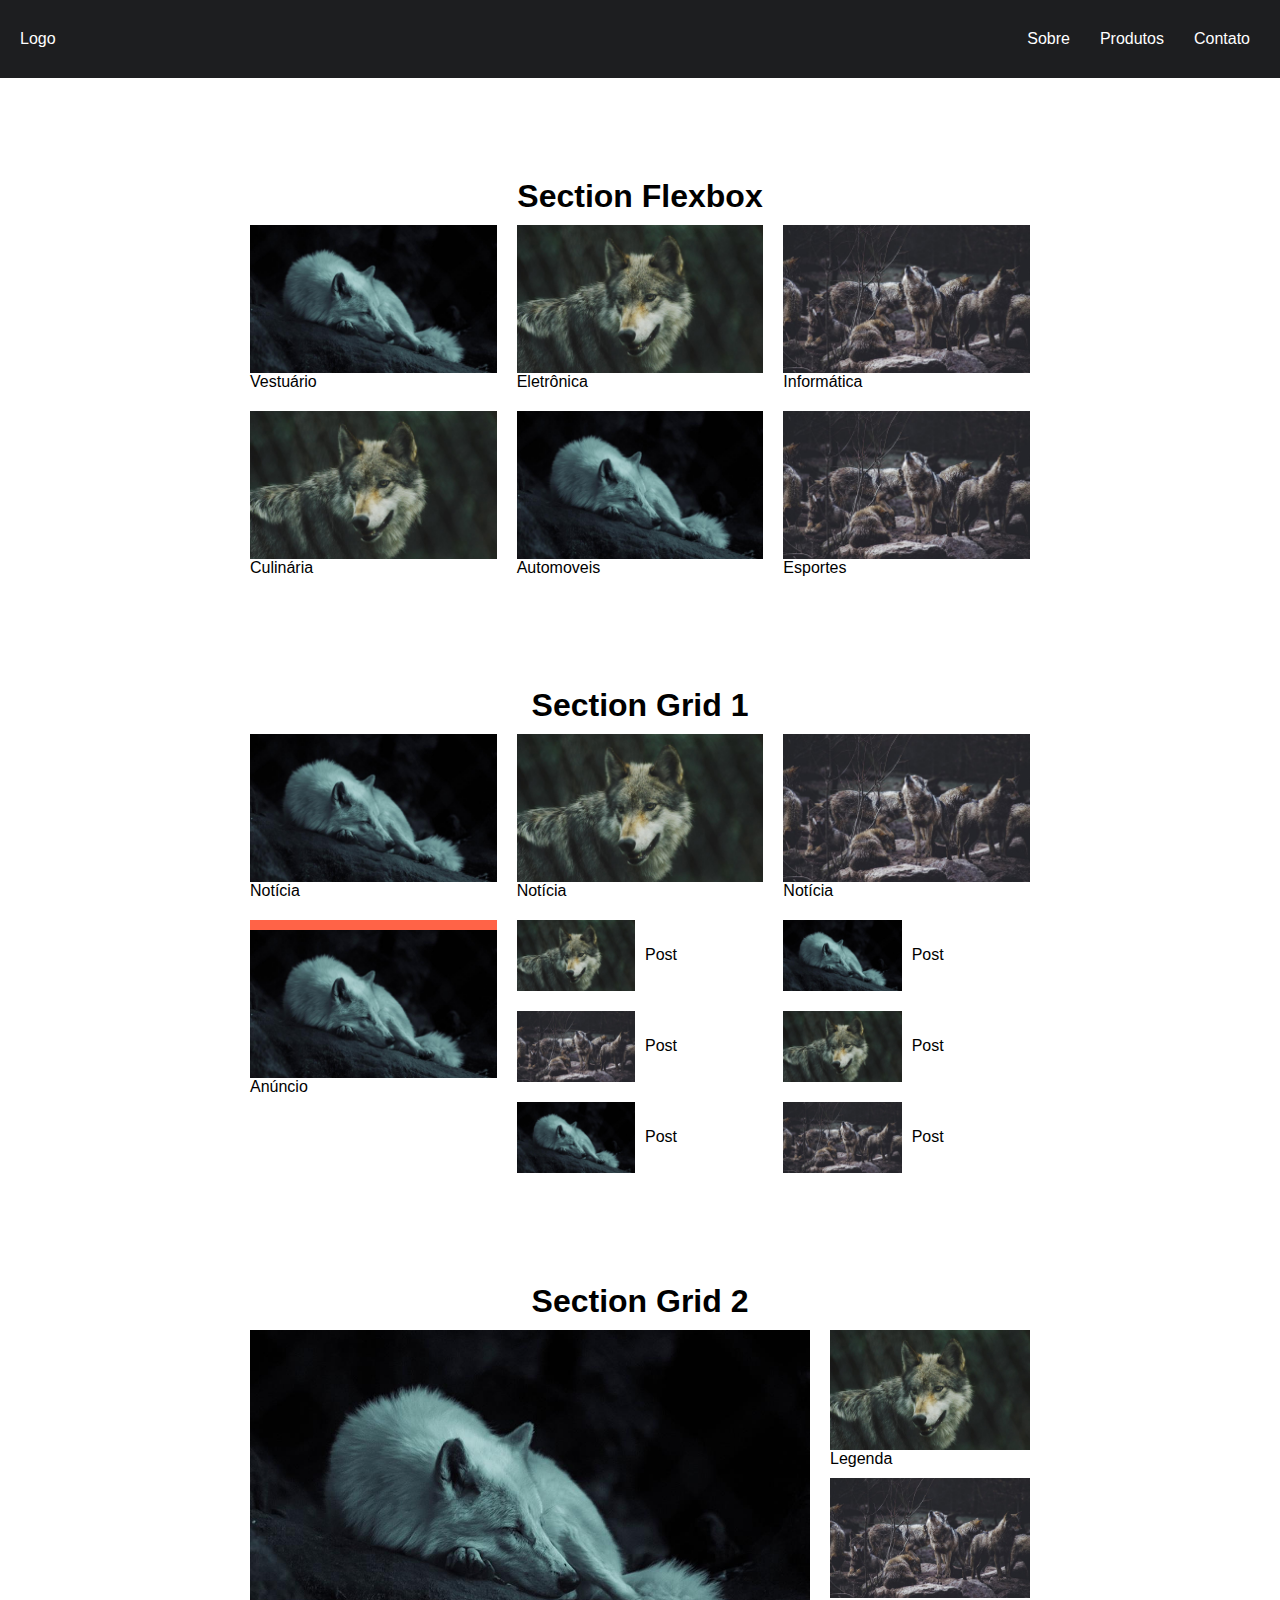
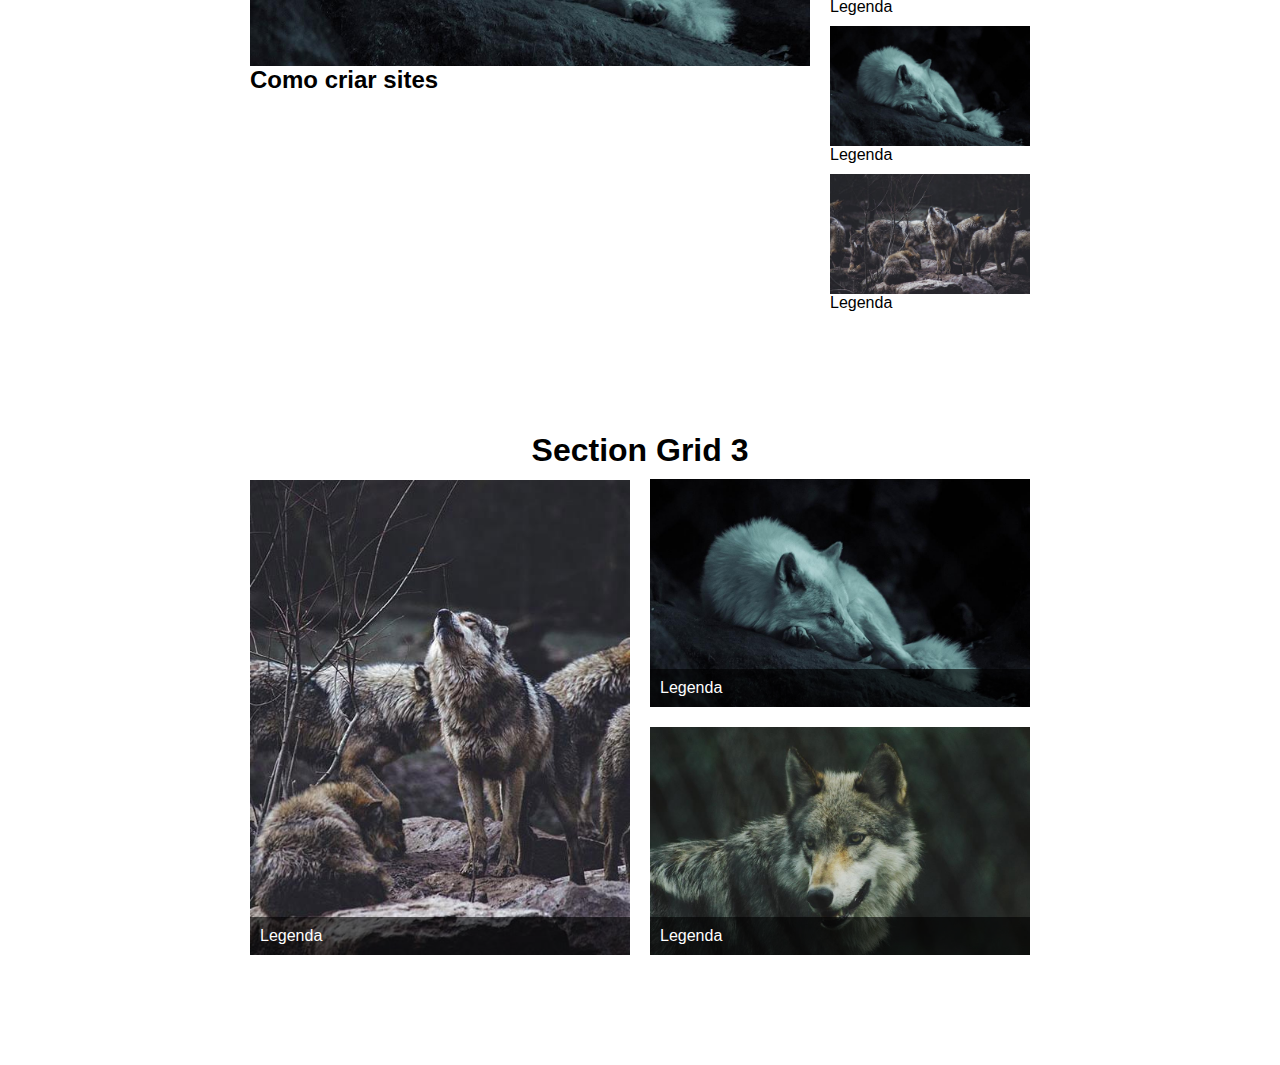
<file: 03 - layout-grid-flexbox/index.html>
<!DOCTYPE html>
<html lang="pt-br">
<head>
    <meta charset="UTF-8">
    <meta name="viewport" content="width=device-width, initial-scale=1.0">
    <title>Document</title>

    <link rel="stylesheet" href="./src/styles/reset.css">
    <link rel="stylesheet" href="./src/styles/main.css">

</head>
<body>
    
    <!-- header.header>a{Logo}+nav>ul.menu>li*3>a -->
    <header class="header">
        <a href="/">Logo</a>
        <nav>
            <ul class="menu">
                <li><a href="/">Sobre</a></li>
                <li><a href="/">Produtos</a></li>
                <li><a href="/">Contato</a></li>
            </ul>
        </nav>
    </header>

    <h1>Section Flexbox</h1>

    <section class="flex">
        <div>
            <img src="./src/img/lobo1.jpg" alt="lobo1" />
            <p>Vestuário</p>
        </div>
        <div>
            <img src="./src/img/lobo2.jpg" alt="lobo2" />
            <p>Eletrônica</p>
        </div>
        <div>
            <img src="./src/img/lobo3.jpg" alt="lobo3" />
            <p>Informática</p>
        </div>
        <div>
            <img src="./src/img/lobo2.jpg" alt="lobo2" />
            <p>Culinária</p>
        </div>
        <div>
            <img src="./src/img/lobo1.jpg" alt="lobo1" />
            <p>Automoveis</p>
        </div>
        <div>
            <img src="./src/img/lobo3.jpg" alt="lobo3" />
            <p>Esportes</p>
        </div>
        
    </section>
    
    <h1>Section Grid 1</h1>

    <section class="grid1"> 
        <div>
            <img src="./src/img/lobo1.jpg" alt="lobo1" />
            <p>Notícia</p>
        </div>
        <div>
            <img src="./src/img/lobo2.jpg" alt="lobo2" />
            <p>Notícia</p>
        </div>
        <div>
            <img src="./src/img/lobo3.jpg" alt="lobo3" />
            <p>Notícia</p>
        </div>
        <div>
            <img src="./src/img/lobo2.jpg" alt="lobo2" />
            <p>Post</p>
        </div>
        <div>
            <img src="./src/img/lobo1.jpg" alt="lobo1" />
            <p>Post</p>
        </div>
        <div>
            <img src="./src/img/lobo3.jpg" alt="lobo3" />
            <p>Post</p>
        </div>
        <div>
            <img src="./src/img/lobo2.jpg" alt="lobo2" />
            <p>Post</p>
        </div>
        <div>
            <img src="./src/img/lobo1.jpg" alt="lobo1" />
            <p>Post</p>
        </div>
        <div>
            <img src="./src/img/lobo3.jpg" alt="lobo3" />
            <p>Post</p>
        </div>
        <div class="anuncio">
            <img src="./src/img/lobo1.jpg" alt="lobo1" />
            <p>Anúncio</p>
        </div>
    </section>

    <h1>Section Grid 2</h1>

    <section class="grid2">
        <div class="video">
            <img src="./src/img/lobo1.jpg" alt="lobo1" />
            <h2>Como criar sites</h2>
        </div>
        <div class="sidebar">
            <div>
                <img src="./src/img/lobo2.jpg" alt="lobo2" />
                <p>Legenda</p>
            </div>
            <div>
                <img src="./src/img/lobo3.jpg" alt="lobo3" />
                <p>Legenda</p>
            </div>
            <div>
                <img src="./src/img/lobo1.jpg" alt="lobo1" />
                <p>Legenda</p>
            </div>
            <div>
                <img src="./src/img/lobo3.jpg" alt="lobo3" />
                <p>Legenda</p>
            </div>
        </div>
    </section>

    <h1>Section Grid 3</h1>

    <section class="grid3">
        <div class="grid3-item">
            <img src="./src/img/lobo4.jpg" alt="lobo4" />
            <p>Legenda</p>
        </div>
        <div class="grid3-item">
            <img src="./src/img/lobo1.jpg" alt="lobo1" />
            <p>Legenda</p>
        </div>
        <div class="grid3-item">
            <img src="./src/img/lobo2.jpg" alt="lobo2" />
            <p>Legenda</p>
        </div>
    </section>

</body>
</html>
</file>
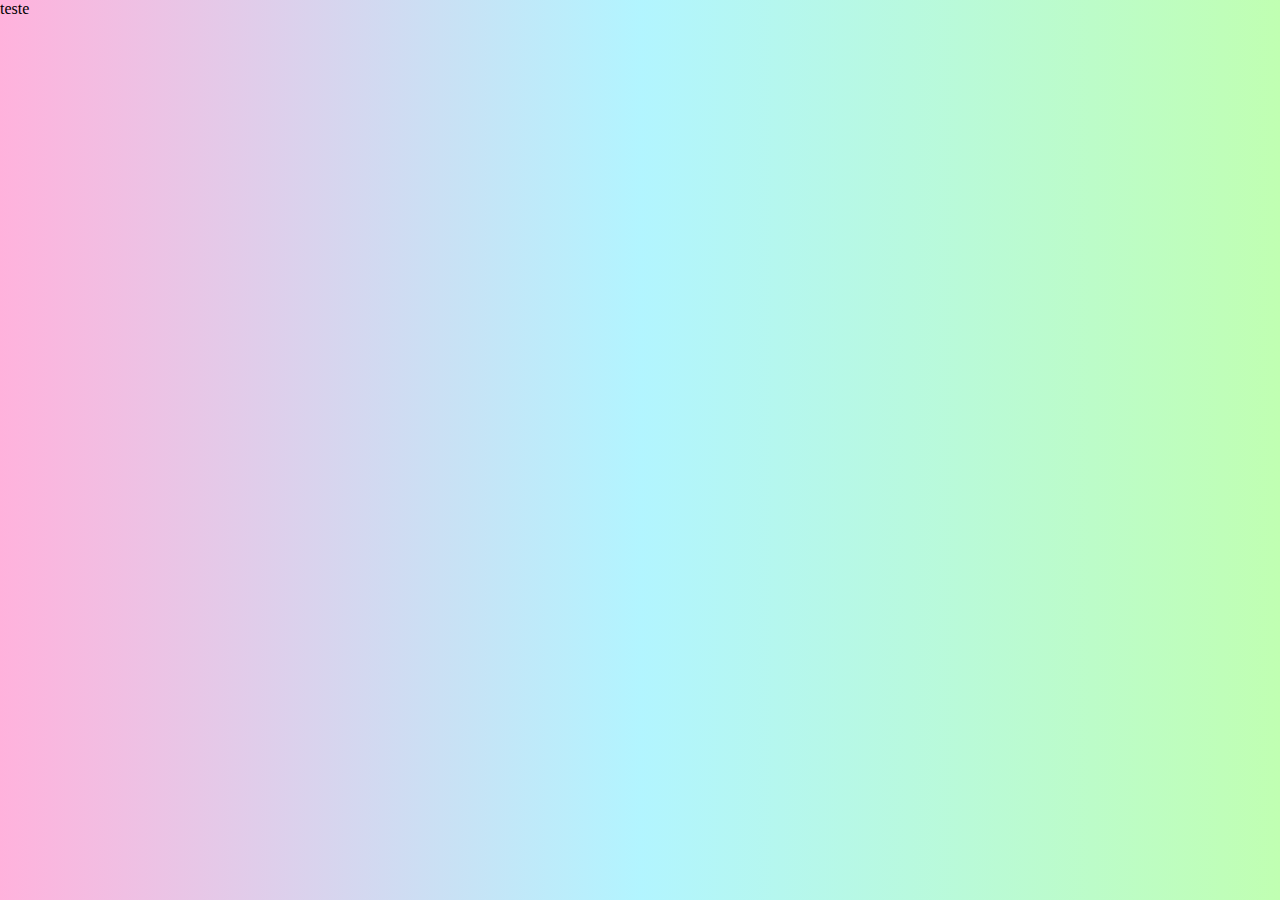
<file: 01 - intro-css-grid/css-grid-01.html>
<!DOCTYPE html>
<html lang="pt-br">
<head>
    <meta charset="UTF-8">
    <meta name="viewport" content="width=device-width, initial-scale=1.0">

    <title>Document</title>
    
    <link rel="stylesheet" href="css-grid-01.css">

</head>
<body>

    <section>
        <div class="gridContainer">
            <div class="gridItem">
                <p>teste</p>
            </div>
        </div>
    </section>






    <!-- <div class="sol"></div>
    <div class="lua">
        <div class="n1"></div>
        <div class="n2"></div>
        <div class="n3"></div>
    </div> -->

</body>
</html>
</file>
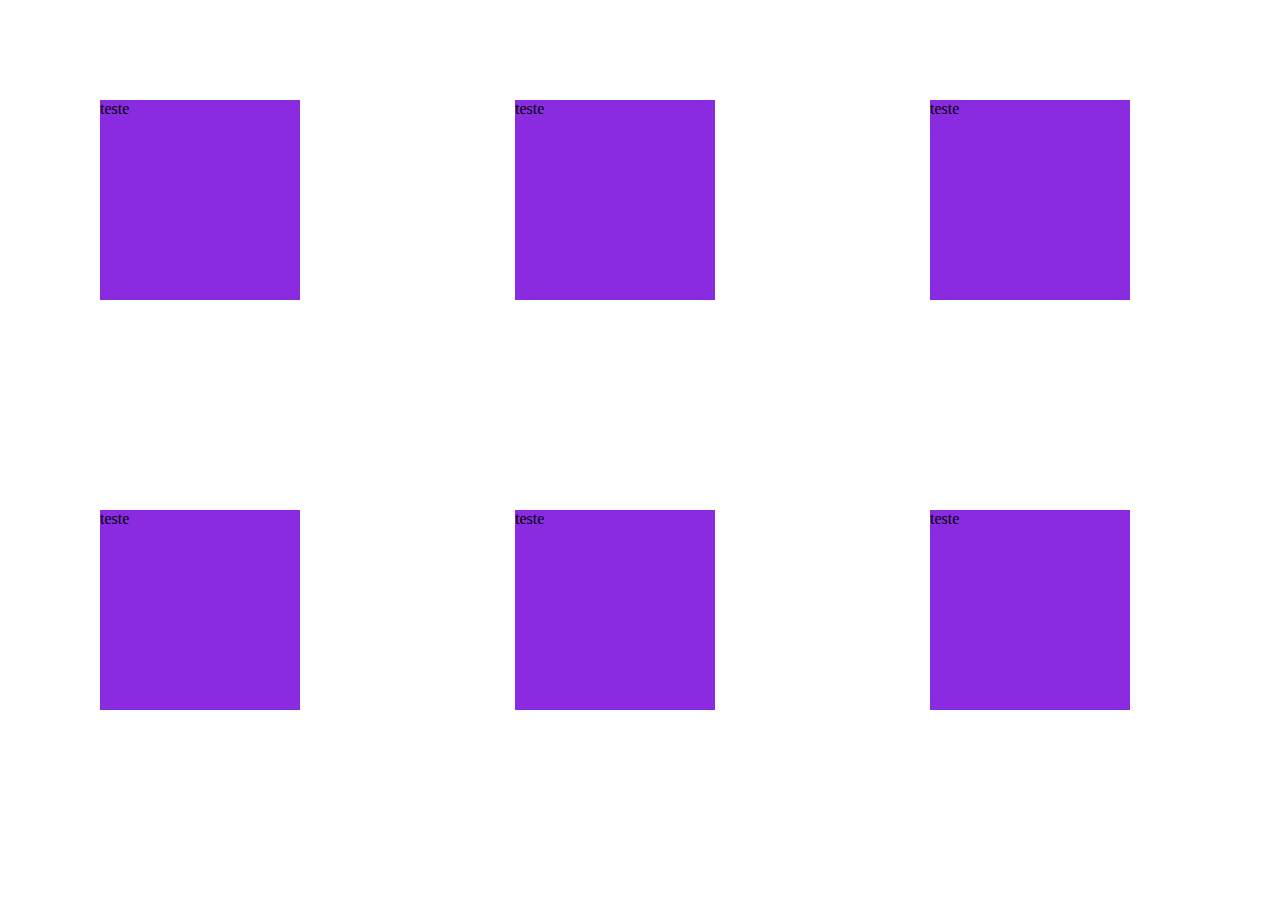
<file: 01. 2 - intro-css-grid/css-grid-01.html>
<!DOCTYPE html>
<html lang="pt-br">
<head>
    <meta charset="UTF-8">
    <meta name="viewport" content="width=device-width, initial-scale=1.0">

    <title>Document</title>
    
    <link rel="stylesheet" href="css-grid-01.css">

</head>
<body>

    <section>
        <div class="gridConteiner">
            <div class="gridItem">
                <p>teste</p>
            </div>
            <div class="gridItem">
                <p>teste</p>
            </div>
            <div class="gridItem">
                <p>teste</p>
            </div>
            <div class="gridItem">
                <p>teste</p>
            </div>
            <div class="gridItem">
                <p>teste</p>
            </div>
            <div class="gridItem">
                <p>teste</p>
            </div>
        </div>
    </section>


</body>
</html>
</file>
<file: 03 - layout-grid-flexbox/src/styles/main.css>
.header{
    background: #1d1e20;
    display: flex;
    flex-wrap: wrap;
    justify-content: space-between;
    align-items: center;
    padding: 20px;
}

.menu{
    display: flex;
}

.menu li{
    margin-left: 10px;
}

.menu li a {
    display: block;
    padding: 10px;
}

.flex{
    display: flex;
    flex-wrap: wrap;
    max-width: 800px;
    margin: 0 auto;
}

.flex > div{
    flex: 1 1 200px;
    margin: 10px;
}

/* CSS GROD 1 */
.grid1{
    display: grid;
    grid-template-columns: repeat(3, 1fr);
    max-width: 800px;
    padding: 10px;
    margin: 0 auto;
    grid-gap: 20px;
}

/* Dividir em 2 colunas a partis do 4° filho direto do grid1 */

.grid1 > div:nth-child(n + 4){
    display: grid;
    grid-template-columns: 1fr 1fr;
    grid-gap: 10px;
    align-items: center;
}

.grid1 > div.anuncio{
    grid-column: 1;
    grid-row: 2 / 5;
    border-top: 10px solid tomato;
    display: block;
}


@media (max-width: 600px){
    .grid1{
        grid-template-columns: repeat(2, 1fr);
    }

    .grid1 > div:nth-child(n + 4){
        display: block;
    }

    .grid1 > div.anuncio{
        grid-column: auto;
        grid-row: auto;
        order: -1;
    }
}

/* CSS GRID 2 */

.grid2{
    display: grid;
    grid-template-columns: 1fr 200px;
    grid-gap: 20px;
    max-width: 800px;
    padding: 10px;
    margin: 0 auto;
}

.sidebar > div{
    margin-bottom: 10px;
}

@media(max-width: 600px){
    .grid2{
        grid-template-columns: 1fr;
    }

    .sidebar{
        display: flex;
        /* rolamento de pagina (barra de rolagem) */
        overflow: scroll;
    }

    .sidebar > div{
        flex: 1 0 200px;
        margin: 0 10px;
    }
}

/* SECTION GRID 3 */

.grid3{
    display: grid;
    grid-template-columns: repeat(2, 1fr);
    grid-gap: 20px;
    margin: 0 auto;
    max-width: 800px;
    padding: 10px;
}

.grid3-item:nth-child(1) {
    grid-row: 1 / 3;
}

.grid3-item{
    display: grid;
}

.grid3-item img{
    grid-column: 1;
    grid-row: 1/3;
    align-self: end;
}

.grid3-item p {
    background: rgb(0, 0, 0, 0.6);
    padding: 10px;
    color: white;
    grid-column: 1;
    grid-row: 2;
    align-self: end;
}
</file>
<file: 01 - intro-css-grid/css-grid-01.css>
*{
    box-sizing: border-box;
    margin: 0;
    padding: 0;
}

body{

    height: 100vh;


    background: linear-gradient(90deg, rgb(255, 0, 140, 0.3) 0%,rgb(0, 221, 255, 0.3) 50%, rgb(47, 255, 0, 0.3) 100%), url(https://images.pexels.com/photos/33217723/pexels-photo-33217723.jpeg);
    background-size: cover; 


    /* background-image: url(/pexels-ben-b.jpg);
    /* o cover é para ajustar a imagem na tamanho da tela */
    /* background-size: cover; */
    /* para não repetir a imagem */
    /* background-repeat: no-repeat; */ 
} 

/* .sol{
    height: 100px;
    width: 100px;
    background: radial-gradient(circle, rgba(255, 234, 0, 0.700), rgb(255, 217, 0,0.700), rgb(255, 166, 0, 0.700), rgb(255, 123, 0, 0.700));
    border-radius: 50%;
    box-shadow: rgba(255, 166, 0, 0.616) 10px;
    position: absolute;
    left: 800px;
    top: 30px;
} */

/* .lua{
    height: 30px;
    width: 30px;
    position: relative;
}


.n1{
    height: 70px;
    width: 70px;
    background-color: aliceblue;
    border-radius: 50%;
    position: absolute;
}

.n2{
    height: 70px;
    width: 70px;
    background-color: aliceblue;
    border-radius: 50%;
    position: absolute;
    left: 100px;
}

.n3{
    height: 70px;
    width: 70px;
    background-color: aliceblue;
    border-radius: 50%;
    position: absolute;
    left: 200px;
} */
</file>
<file: 01. 2 - intro-css-grid/css-grid-01.css>
*{
    box-sizing: border-box;
    margin: 0;
    padding: 0;
}

.gridConteiner{
    /* Paf
    drão de alinhamento dos elementos do grid é o stra */
    display: grid;

    grid-template-columns: repeat(3, 400px);
    grid-template-rows: repeat(2, 400px);

    gap: 10px 15px;

    height: 100vh;
    /* Alinhar no eixo horizontal */
    justify-items: center;
    /* Alinhar no eixo vertical */
    align-items: center;
}

.gridItem{
    background-color: blueviolet;
    /* padding: 20px; */
    /* margin: 25px; */
    height: 200px;
    width: 200px;
}
</file>
